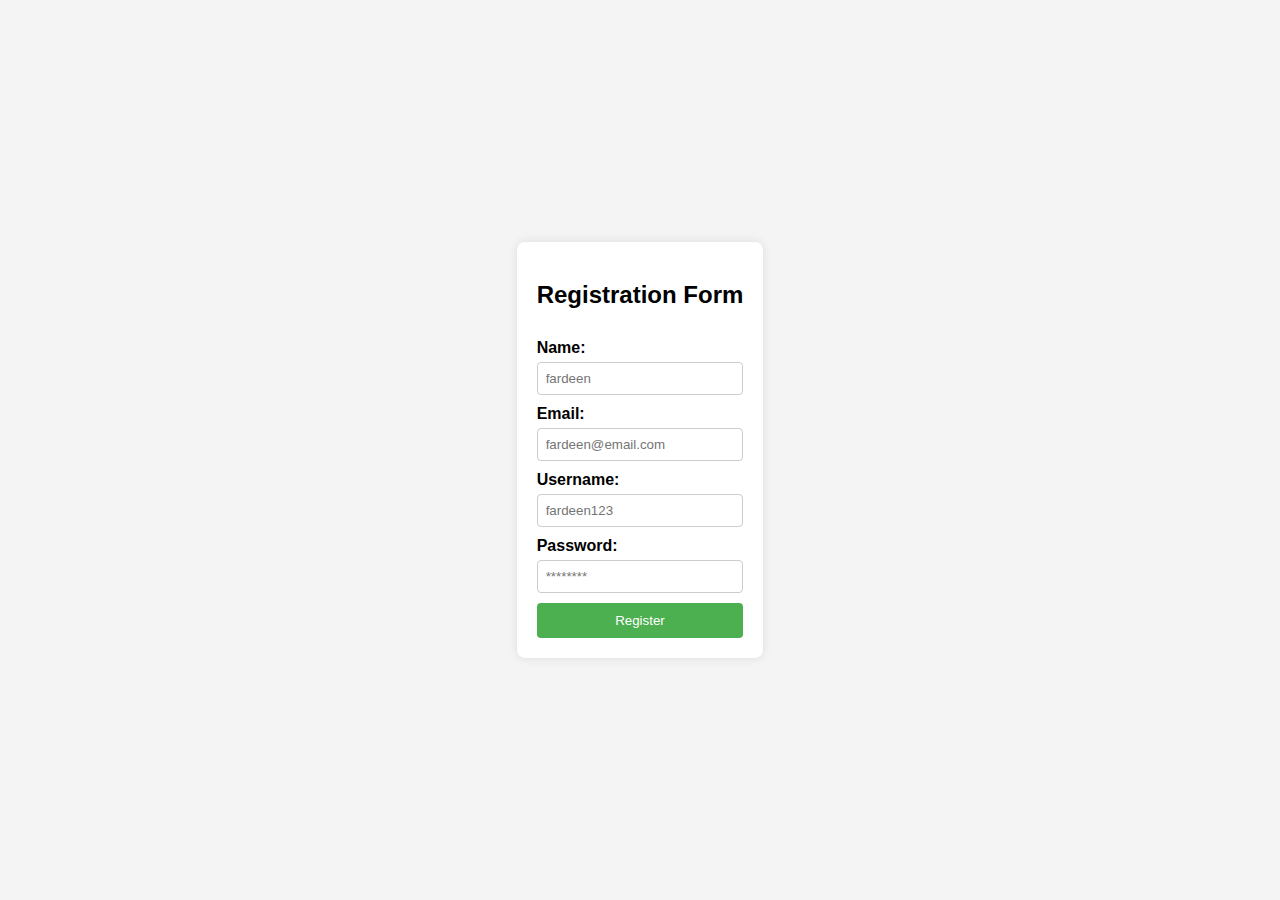
<file: index.html>
<!DOCTYPE html>
<html lang="en">
<head>
  <meta charset="UTF-8">
  <meta name="viewport" content="width=device-width, initial-scale=1.0">
  <link rel="stylesheet" href="styles.css">
  <title>Registration Form</title>
</head>
<body>
  <div class="container">
    <form id="registrationForm" onsubmit="validateForm(event)">
      <h2>Registration Form</h2>
      <div class="input-group">
        <label for="name">Name:</label>
        <input type="text" id="name" name="name" placeholder="fardeen" required>
      </div>
      <div class="input-group">
        <label for="email">Email:</label>
        <input type="email" id="email" name="email" placeholder="fardeen@email.com" required>
      </div>
      <div class="input-group">
        <label for="username">Username:</label>
        <input type="text" id="username" name="username" placeholder="fardeen123" required>
      </div>
      <div class="input-group">
        <label for="password">Password:</label>
        <input type="password" id="password" name="password" placeholder="********" required>
      </div>
      <button type="submit">Register</button>
    </form>
  </div>

  <script src="script.js"></script>
</body>
</html>
</file>
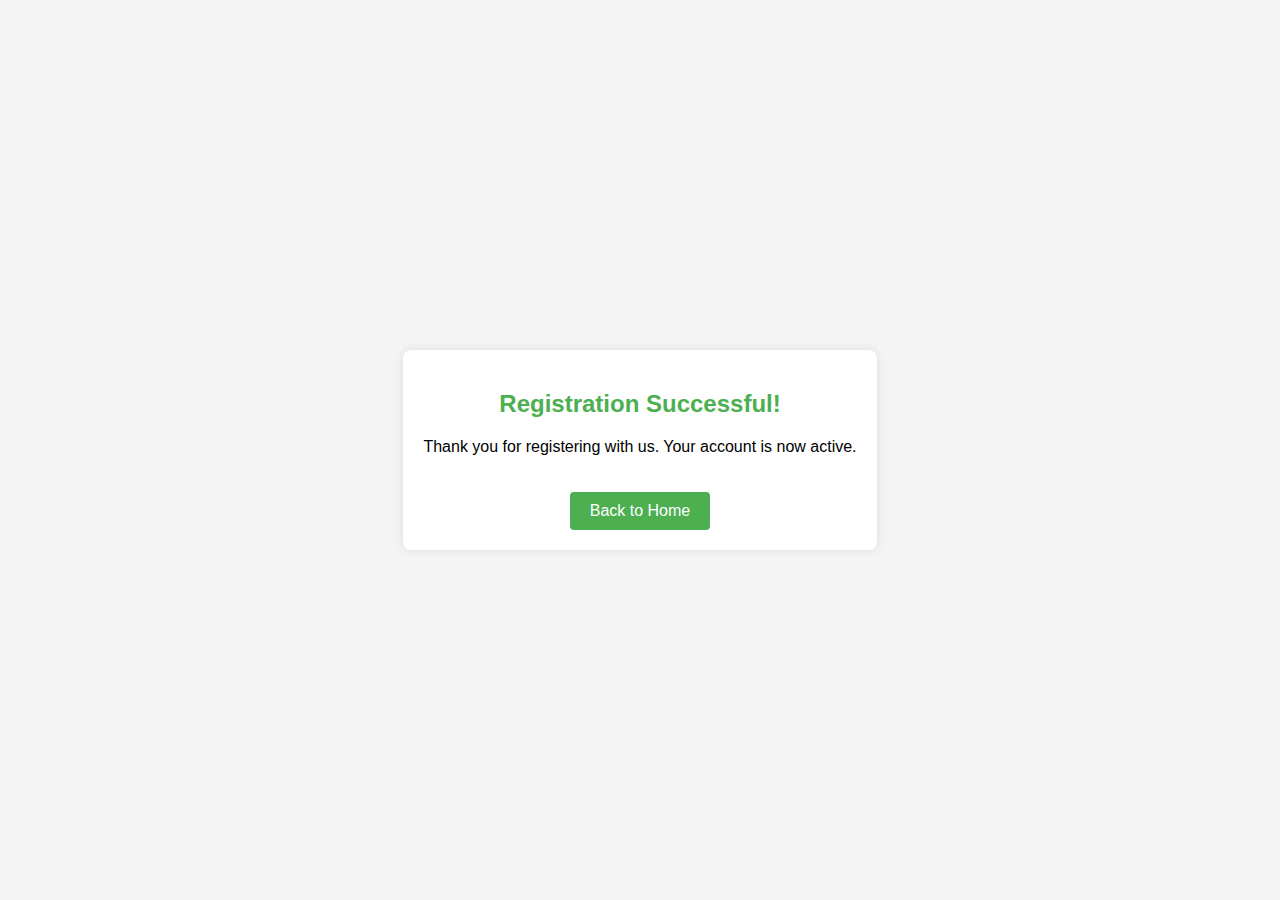
<file: confirmation.html>
<!DOCTYPE html>
<html lang="en">
<head>
  <meta charset="UTF-8">
  <meta name="viewport" content="width=device-width, initial-scale=1.0">
  <link rel="stylesheet" href="confirmation_styles.css">
  <title>Registration Successful</title>
</head>
<body>
  <div class="container">
    <div class="confirmation-message">
      <h2>Registration Successful!</h2>
      <p>Thank you for registering with us. Your account is now active.</p>
      <a href="index.html">Back to Home</a>
    </div>
  </div>
</body>
</html>
</file>
<file: styles.css>
body {
    font-family: 'Arial', sans-serif;
    margin: 0;
    padding: 0;
    display: flex;
    justify-content: center;
    align-items: center;
    height: 100vh;
    background-color: #f4f4f4;
  }
  
  .container {
    background-color: #fff;
    padding: 20px;
    border-radius: 8px;
    box-shadow: 0 0 10px rgba(0, 0, 0, 0.1);
  }
  
  form {
    display: grid;
    gap: 10px;
  }
  
  h2 {
    text-align: center;
    margin-bottom: 20px;
  }
  
  .input-group {
    display: grid;
    gap: 5px;
  }
  
  label {
    font-weight: bold;
  }
  
  input {
    padding: 8px;
    border: 1px solid #ccc;
    border-radius: 4px;
    width: 100%;
    box-sizing: border-box;
  }
  
  button {
    background-color: #4caf50;
    color: #fff;
    padding: 10px;
    border: none;
    border-radius: 4px;
    cursor: pointer;
    transition: background-color 0.3s;
  }
  
  button:hover {
    background-color: #45a049;
  }
</file>
<file: confirmation_styles.css>
body {
    font-family: 'Arial', sans-serif;
    margin: 0;
    padding: 0;
    display: flex;
    justify-content: center;
    align-items: center;
    height: 100vh;
    background-color: #f4f4f4;
  }
  
  .container {
    background-color: #fff;
    padding: 20px;
    border-radius: 8px;
    box-shadow: 0 0 10px rgba(0, 0, 0, 0.1);
  }
  
  .confirmation-message {
    text-align: center;
  }
  
  h2 {
    color: #4caf50;
  }
  
  p {
    margin-top: 10px;
  }
  
  a {
    display: inline-block;
    margin-top: 20px;
    padding: 10px 20px;
    background-color: #4caf50;
    color: #fff;
    text-decoration: none;
    border-radius: 4px;
    transition: background-color 0.3s;
  }
  
  a:hover {
    background-color: #45a049;
  }
</file>
